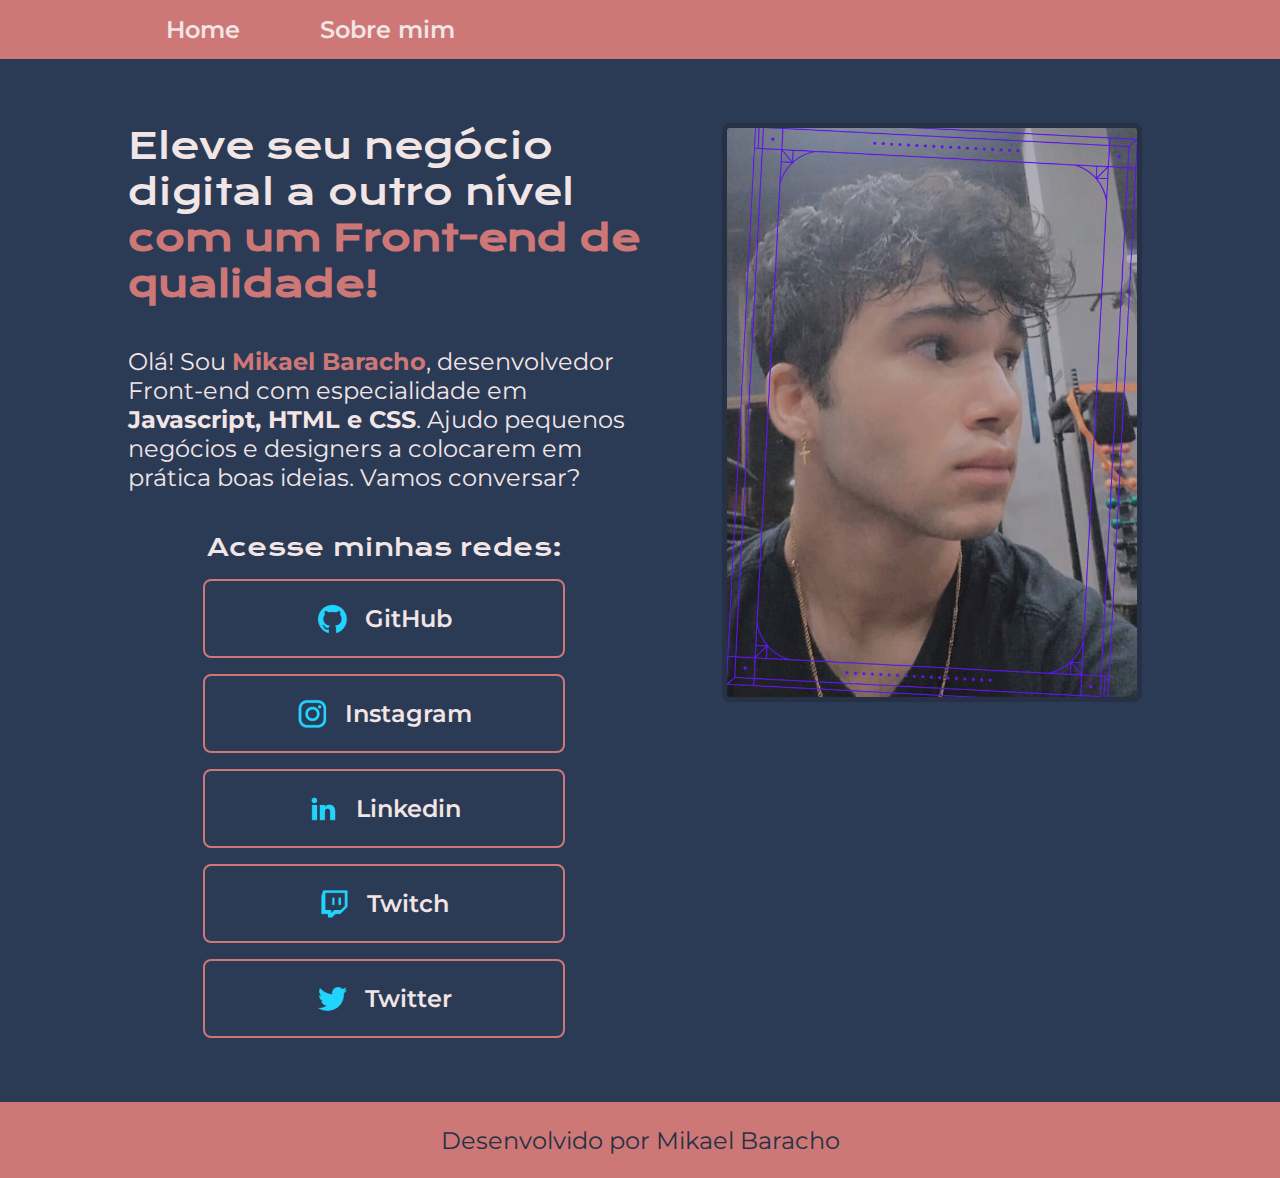
<file: index.html>
<!DOCTYPE html>
<html lang="pt-BR">
<head>
    <meta charset="UTF-8">
    <meta http-equiv="X-UA-Compatible" content="IE=edge">
    <meta name="viewport" content="width=device-width, initial-scale=1.0">
    <title>Potfólio - Projeto 2</title>
    <link rel="stylesheet" href="./styles/style.css">
</head>
<body>
    <header class="cabecalho">
        <nav class="cabecalho__navegacao">
            <a class="cabecalho__navegacao__link" href="index.html">Home</a>
            <a class="cabecalho__navegacao__link" href="about.html">Sobre mim</a>
        </nav>
    </header>
    <main class="principal">
        <section class="principal__conteudo">
            <h1 class="principal__conteudo__titulo">Eleve seu negócio digital a outro nível <strong class="principal__conteudo__titulo__destaque">com um Front-end de qualidade!</strong></h1>
            <p class="principal__conteudo__texto">Olá! Sou <strong class="principal__conteudo__titulo__destaque">Mikael Baracho</strong>, desenvolvedor Front-end com especialidade em <strong>Javascript, HTML e CSS</strong>. Ajudo pequenos negócios e designers a colocarem em prática boas ideias. Vamos conversar?</p>
            <div class="principal__conteudo__links">
                <h2 class="principal__conteudo__links__subtitulo">Acesse minhas redes:</h2>
                <a class="principal__conteudo__links__link" target="_blank" href="">
                    <img src="./assets/github.png" alt="icone do GitHub">
                    GitHub
                </a>
                <a class="principal__conteudo__links__link" target="_blank" href="">
                    <img src="./assets/instagram.png" alt="icone do Instagram">
                    Instagram
                </a>
                <a class="principal__conteudo__links__link" target="_blank" href="">
                    <img src="./assets/linkedin.png" alt="icone do Linkedin">
                    Linkedin
                </a>
                <a class="principal__conteudo__links__link" target="_blank" href="">
                    <img src="./assets/twitch.png" alt="icone da Twitch">
                    Twitch
                </a>
                <a class="principal__conteudo__links__link" target="_blank" href="">
                    <img src="./assets/twitter.png" alt="icone do Twitter">
                    Twitter
                </a>
            </div>
        </section>
        <img class="principal__foto-do-autor" src="./assets/foto-de-mikael.png" alt="Foto do foto-do-autor">
    </main>
    <footer class="rodape">
        <p class="rodape__texto">Desenvolvido por Mikael Baracho</p>
    </footer>
</body>
</html>
</file>
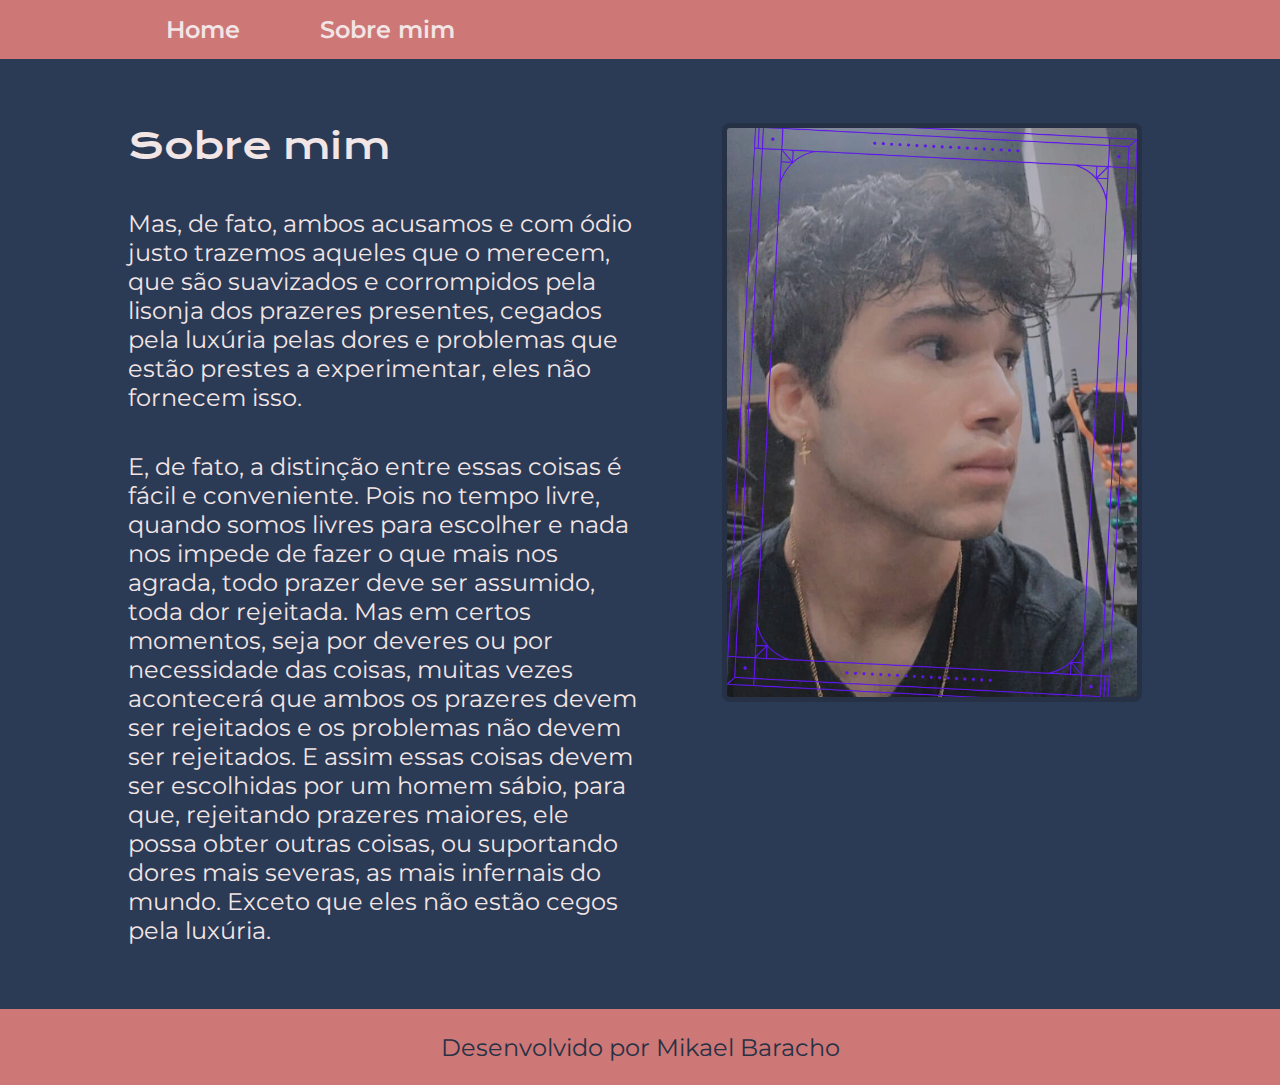
<file: about.html>
<!DOCTYPE html>
<html lang="pt-BR">
<head>
    <meta charset="UTF-8">
    <meta http-equiv="X-UA-Compatible" content="IE=edge">
    <meta name="viewport" content="width=device-width, initial-scale=1.0">
    <title>Sobre mim</title>
    <link rel="stylesheet" href="./styles/style.css">
</head>
<body>
    <header class="cabecalho">
        <nav class="cabecalho__navegacao">
            <a class="cabecalho__navegacao__link" href="index.html">Home</a>
            <a class="cabecalho__navegacao__link" href="about.html">Sobre mim</a>
        </nav>
    </header>
    <main class="principal">
        <section class="principal__conteudo">
            <h1 class="principal__conteudo__titulo">Sobre mim</h1>
            <p  class="principal__conteudo__texto">   Mas, de fato, ambos acusamos e com ódio justo trazemos aqueles que o merecem, que são suavizados e corrompidos pela lisonja dos prazeres presentes, cegados pela luxúria pelas dores e problemas que estão prestes a experimentar, eles não fornecem isso.</p>
            <p  class="principal__conteudo__texto">   E, de fato, a distinção entre essas coisas é fácil e conveniente. Pois no tempo livre, quando somos livres para escolher e nada nos impede de fazer o que mais nos agrada, todo prazer deve ser assumido, toda dor rejeitada. Mas em certos momentos, seja por deveres ou por necessidade das coisas, muitas vezes acontecerá que ambos os prazeres devem ser rejeitados e os problemas não devem ser rejeitados. E assim essas coisas devem ser escolhidas por um homem sábio, para que, rejeitando prazeres maiores, ele possa obter outras coisas, ou suportando dores mais severas, as mais infernais do mundo. Exceto que eles não estão cegos pela luxúria.</p>
        </section>
        <img class="principal__foto-do-autor" src="./assets/foto-de-mikael.png" alt="foto do autor">
    </main>
    <footer class="rodape">
        <p class="rodape__texto">Desenvolvido por Mikael Baracho</p>
    </footer>
</body>
</html>
</file>
<file: styles/style.css>
@import url('https://fonts.googleapis.com/css2?family=Krona+One&family=Montserrat:wght@400;600&display=swap');

:root{
    /* Paleta de cores */
    --cor-primaria: #2B3A55;
    --cor-secundaria: #F2E5E5;
    --cor-terciaria: #CE7777;
    --cor-hover: #273145;

    /* Fontes de texto */
    --fonte-primaria: 'Krona One', sans-serif;
    --fonte-secundaria: 'Montserrat', sans-serif;
}
*{
    /* Reset CSS */
    padding: 0;
    margin: 0;
}
body{
    background-color: var(--cor-primaria);
    color: var(--cor-secundaria);
    /* height: 100vh; */
    box-sizing: border-box;
}
.cabecalho{
    padding: 15px 0;
    background-color: var(--cor-terciaria);
}
.cabecalho__navegacao{
    display: flex;
    flex-direction: row;
    justify-content: flex-start;   
    gap: 80px;
    padding-left: 13%;
    align-items: center;
}
.cabecalho__navegacao__link{
    color: var(--cor-secundaria);
    text-decoration: none;
    font-size: 1.5rem;
    font-family: var(--fonte-secundaria);
    font-weight: 600;
}
.cabecalho__navegacao__link:hover{
    opacity: 0.7;
}
.principal{
    background-color: var(--cor-primaria);
    display: flex;
    
    flex-direction: row;
    align-items:flex-start;
    
    padding: 5% 10%;
    
    gap: 82px;
}
.principal__conteudo{
    width: 50%;
    
    display: flex;
    flex-direction: column;
    gap: 40px;
}
.principal__conteudo__titulo{
    font-size: 2.25rem;
    font-family: var(--fonte-primaria);
    font-weight: 400;
}
.principal__conteudo__titulo__destaque{
    color: var(--cor-terciaria);
}
.principal__conteudo__texto{
    font-family: var(--fonte-secundaria);
    font-size: 1.5rem;
}
.principal__conteudo__links{
    display: flex;
    flex-direction: column;
    align-items: center;
    gap: 16px;
}
.principal__conteudo__links__link{
    /* background-color: #22D4FD; */
    border: 2px solid var(--cor-terciaria);
    /* width: 378px; */
    width: 70%;
    text-align: center;
    text-decoration: none;
    border-radius: 8px;
    padding: 21.5px 0;
    font-size: 1.5rem;
    font-weight: 600;
    font-family: var(--fonte-secundaria);
    color:var(--cor-secundaria);

    display: flex;
    align-items: center;
    justify-content: center;
    gap: 16px;
}
.principal__conteudo__links__link:hover{
    background-color: var(--cor-hover);
}
.principal__conteudo__links__subtitulo{
    font-family: var(--fonte-primaria);
    font-weight: 400;
    font-size: 1.5rem;
}
.principal__foto-do-autor{
    width: 40%;
    border: var(--cor-hover) solid 5px;
    border-radius: 8px;
}
.rodape{
    background-color: var(--cor-terciaria);
    display: flex;
    justify-content: center;
    padding: 23.64px 0;
}
.rodape__texto{
    color: var(--cor-hover);
    font-family: 'Montserrat';
    font-weight: 400;
    font-size: 1.5rem;
}
@media(max-width: 1000px){
    /* .cabecalho__navegacao{
        justify-content: center;
    } */
    .principal{
        flex-direction: column-reverse;
        gap: 20px;
        justify-content: center;
    }
    .principal__conteudo{
        width: auto;
    }
    .principal__foto-do-autor{
        justify-content: center;
        margin: 0 25%;
    }
    .principal__conteudo__links{
        gap: 30px;
    }
    .rodape__texto{
        width: 70%;
    }
}
</file>
